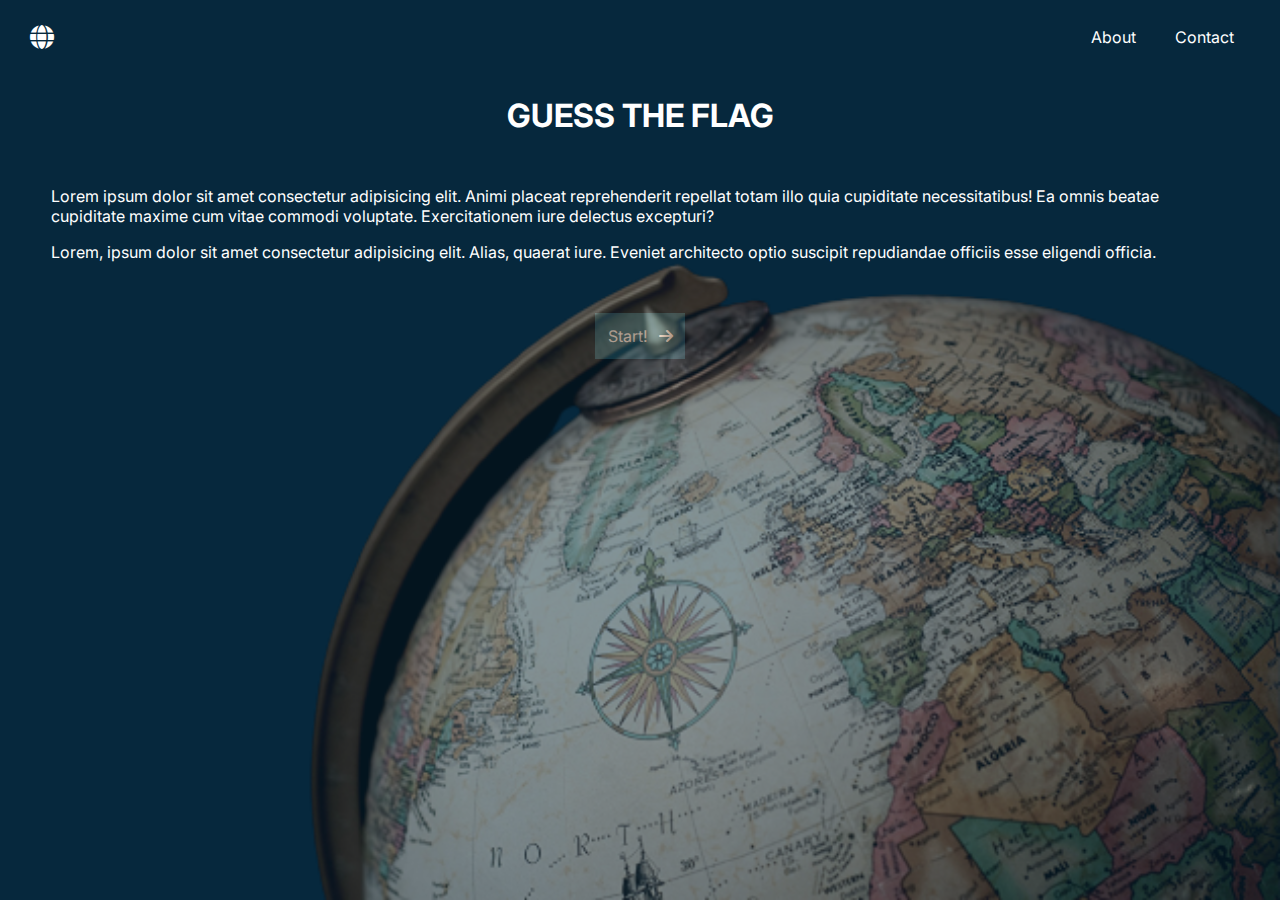
<file: index.html>
<html lang="en">
<head>
    <meta charset="UTF-8">
    <meta http-equiv="X-UA-Compatible" content="IE=edge">
    <meta name="viewport" content="width=device-width, initial-scale=1.0">
    <link rel="stylesheet" href="https://cdnjs.cloudflare.com/ajax/libs/font-awesome/6.2.0/css/all.min.css">
    <link rel="stylesheet" href="https://fonts.googleapis.com/css?family=Inter">
    <link rel="icon" type="image/x-icon" href="img/favicon.png">
    <link rel="stylesheet" href="styles.css">
    <title>Guess The Flag</title>
</head>
<body>
    <div class="header">
        <!-- This section includes the website logo, the "About" section and the "Contact" section -->
        <a href="index.html" id="websiteLogo"><i class="fa-solid fa-globe"></i></a>
        <ul>
            <li><a href="#">About</a></li>
            <li><a href="#">Contact</a></li>
        </ul>
    </div>
    <div class="heading">
        <!-- This section holds the text of the main heading -->
        <h1 id="headingText">GUESS THE FLAG</h1>
    </div>
    <div class="getStarted">
        <!-- This section holds an introduction to the site and the "Start" button -->
        <div class="introduction">
            <p>Lorem ipsum dolor sit amet consectetur adipisicing elit. Animi placeat reprehenderit repellat totam illo quia cupiditate necessitatibus! Ea omnis beatae cupiditate maxime cum vitae commodi voluptate. Exercitationem iure delectus excepturi?</p>
            <p>Lorem, ipsum dolor sit amet consectetur adipisicing elit. Alias, quaerat iure. Eveniet architecto optio suscipit repudiandae officiis esse eligendi officia.</p>
        </div>
        <div class="start">
            <button onclick="question()">Start! &nbsp; <i class="fa-solid fa-arrow-right"></i></button>
        </div>
    </div>
    <div class="flag">
        <!-- This section is where the flag will spawn when called from the Flagpedia CDN -->
    </div>
    <div class="options">
        <!-- This section includes the 4 answer options, the "Show Answer" button and the "Skip Flag" button -->
        <div class="answers">
            <button id="1" onclick="checkAnswer(this.id)">Answer 1</button>
            <button id="2" onclick="checkAnswer(this.id)">Answer 2</button>
            <button id="3" onclick="checkAnswer(this.id)">Answer 3</button>
            <button id="4" onclick="checkAnswer(this.id)">Answer 4</button>
        </div>
        <div class="otherOptions">
            <button id="showAnswer" onclick="showAnswer()">Show Answer &nbsp; <i class="fa-solid fa-eye"></i></button>
            <button id="skip" onclick="next()">Skip Flag &nbsp; <i class="fa-solid fa-arrow-right"></i></button>
        </div>
    </div>
    <div class="countryInformation">
        <!-- This section includes information about the country whose flag is currently displayed -->
        <p>This is <span id="countryName">Country Name</span></p>
        <p>Lorem ipsum dolor sit amet consectetur adipisicing elit. Assumenda fugiat saepe earum voluptatibus possimus error consequuntur nihil quia harum. Perspiciatis nesciunt odit, quos sapiente voluptatibus ullam quae expedita nulla velit?</p>
    </div>
    <div class="next">
        <button id="nextFlag" onclick="next()">Next Flag &nbsp; <i class="fa-solid fa-arrow-right"></i></button>
    </div>
    <div class="globe">
        <!-- This section holds the globe that is rendered at the bottom of the page when the site is loaded for the first time or refreshed -->
        <img src="img/globe-small.png" alt="Flags" id="globe-small">
        <img src="img/globe-medium.png" alt="Flags" id="globe-medium">
    </div>
    <!-- JavaScript hook -->
    <script src="script.js"></script>
</body>
</html>
</file>
<file: styles.css>
/* color palette - https://colorhunt.co/palette/222831393e4600adb5eeeeee */
/* use if proper only */

* {
    font-family: 'Inter';
}
body {
    background-color: #06283D;
    color: white;
    margin: 0;
    text-align: center;
    width: 100%;
}
button {
    border: 0;
}
.header {
    display: flex;
    align-items: center;
    justify-content: space-between;
}
.header ul {
    display: flex;
    list-style: none;
    padding: 1.2rem;
    margin: 0.5rem;
}
.header ul li {
    padding: 0 1.2rem;
}
.header ul li a {
    text-decoration: none;
    color: white;
}
.header i {
    /* width: 30px;
    height: auto; */
    margin-left: 30px;
    font-size: 1.5rem;
}
#websiteLogo {
    width: 30px;
    text-decoration: none;
    color: white;
}
.heading {
    text-align: center;
}
.flag {
    /* display: flex;
    align-items: center;
    justify-content: center; */
    position: relative;
    /* text-align: center; */
    /* text-align is not really necessary */
    height: 192px;
    width: 100vw;
    display: none;
}
.flag img {
    width: 80%;
}
.countryInformation {
    display: none;
    text-align: left;
    margin: 0.8rem;
}
.countryInformation p span {
    font-weight: bold;
}
.introduction {
    text-align: left;
    margin: 1.8rem;
}
.start {
    text-align: center;
}
.start button {
    font-size: 1rem;
    padding: 0.8rem;
    background-color: #256D85;
    color: white;
    border: 0;
    border-radius: 0;
}
.start button a {
    text-decoration: none;
    color: white;
}
.options {
    display: none;
}
.answers {
    position: relative;
    padding-top: 1rem;
    display: flex;
    flex-direction: column;
    align-items: center;
}
.answers button {
    width: 80%;
    font-size: 1rem;
    padding: 0.5rem;
    margin: 0.3rem;
    background-color: #256D85;
    color: white;
    border-radius: 0;
}
.otherOptions {
    display: flex;
    align-items: center;
    justify-content: center;
}
.otherOptions button {
    width: 38%;
    font-size: 0.65rem;
    padding: 0.5rem;
    margin: 0.4rem;
    background-color: #DFF6FF;
    color: black;
    border-radius: 0;
}
.next {
    display: flex;
    align-items: center;
    justify-content: center;
    display: none;
}
.next button {
    width: 38%;
    font-size: 0.8rem;
    padding: 0.5rem;
    margin: 0.4rem;
    background-color: #256D85;
    color: white;
    border-radius: 0;
}
.globe img {
    width: 100%;
    position: absolute;
    left: 0px;
    bottom: 0px;
}
#globe-medium {
    display: none;
}

/* HOVER STATES */

.start button:active {
    background-color: #DFF6FF;
    color: #000;
}
.answers button:active {
    background-color: #DFF6FF;
    color: black;
}
.otherOptions button:active {
    background-color: #256D85;
    color: white;
}
.next button:active {
    background-color: #DFF6FF;
    color: black;
}

/* MEDIA QUERIES */

@media only screen and (min-width: 1000px) {
    .introduction {
        margin: 3.2rem;
    }
    .globe img {
        opacity: 0.5;
    }
}

@media only screen and (min-width: 1200px) {
    #globe-small {
        display: none;
    }
    #globe-medium {
        position: absolute;
        display: block;
    }
}
</file>
